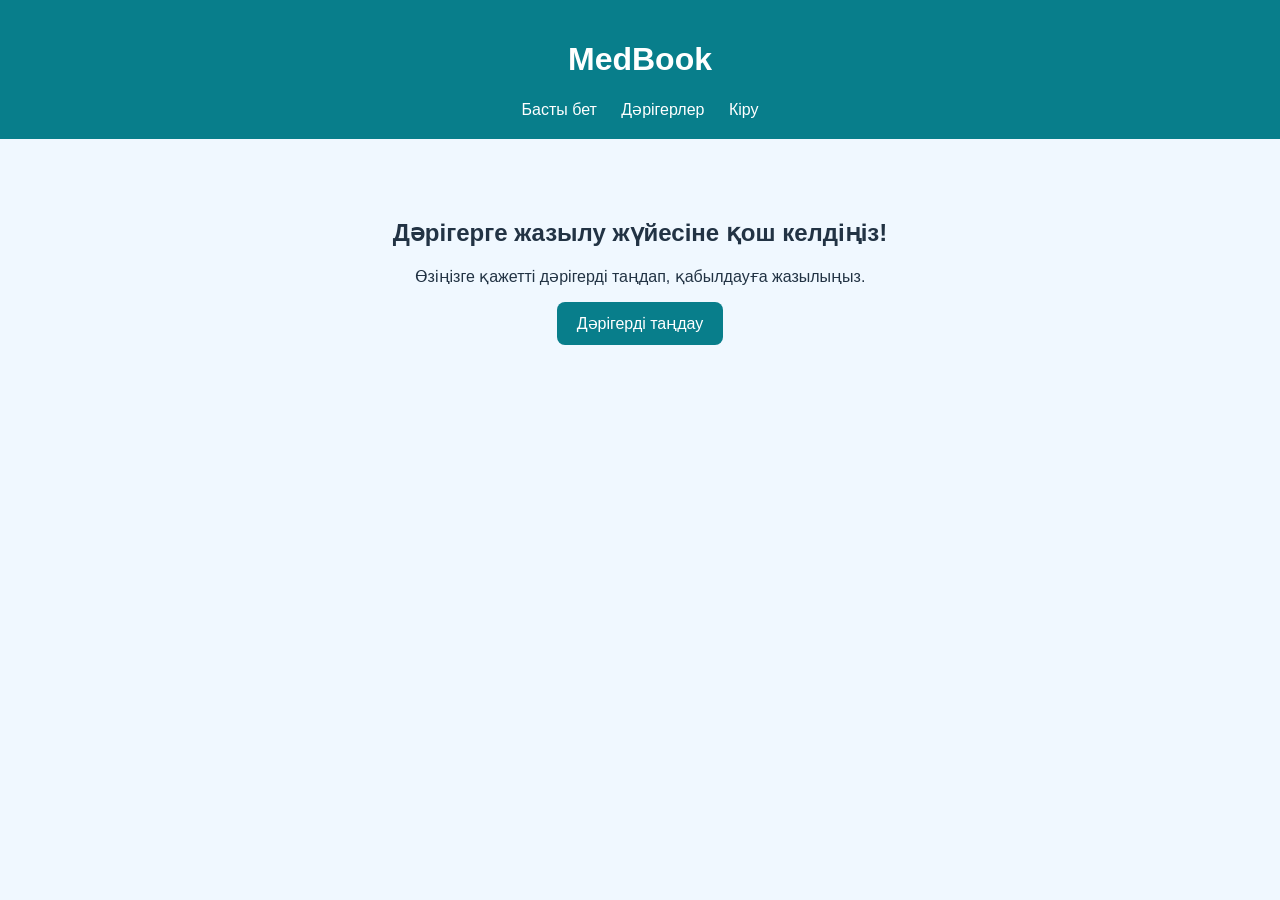
<file: index.html>
<!DOCTYPE html>
<html lang="kk">
<head>
    <meta charset="UTF-8">
    <meta name="viewport" content="width=device-width, initial-scale=1.0">
    <title>Дәрігерге жазылу жүйесі</title>
    <style>
        body {
            font-family: Arial, sans-serif;
            margin: 0;
            background: #f0f8ff;
            color: #234;
        }
        header {
            background: #087e8b;
            color: white;
            padding: 20px;
            text-align: center;
        }
        nav a {
            color: white;
            margin: 10px;
            text-decoration: none;
        }
        main {
            text-align: center;
            padding: 60px 20px;
        }
        .btn {
            display: inline-block;
            padding: 12px 20px;
            background: #087e8b;
            color: white;
            text-decoration: none;
            border-radius: 8px;
        }
    </style>
</head>
<body>
    <header>
        <h1>MedBook</h1>
        <nav>
            <a href="index.html">Басты бет</a>
            <a href="doctors.html">Дәрігерлер</a>
            <a href="login.html">Кіру</a>
        </nav>
    </header>

    <main>
        <h2>Дәрігерге жазылу жүйесіне қош келдіңіз!</h2>
        <p>Өзіңізге қажетті дәрігерді таңдап, қабылдауға жазылыңыз.</p>
        <a class="btn" href="doctors.html">Дәрігерді таңдау</a>
    </main>
</body>
</html>
</file>
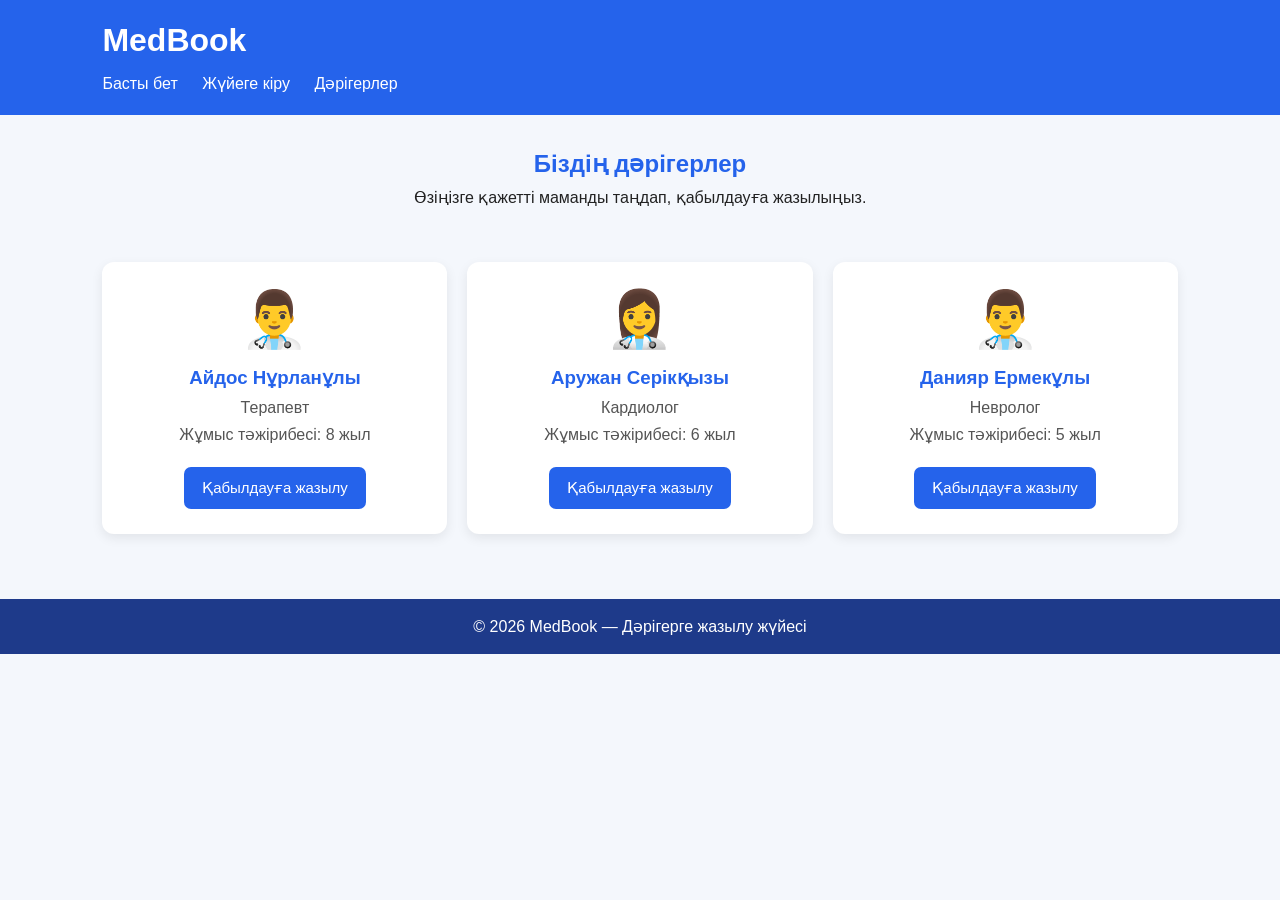
<file: doctors.html>
<!DOCTYPE html>
<html lang="kk">
<head>
    <meta charset="UTF-8">
    <meta name="viewport" content="width=device-width, initial-scale=1.0">
    <title>Дәрігерлер | MedBook</title>

    <style>
        * {
            margin: 0;
            padding: 0;
            box-sizing: border-box;
        }

        body {
            font-family: Arial, sans-serif;
            background: #f4f7fc;
            color: #222;
        }

        header {
            background: #2563eb;
            color: white;
            padding: 22px 8%;
        }

        header h1 {
            margin-bottom: 15px;
        }

        nav a {
            color: white;
            text-decoration: none;
            margin-right: 20px;
        }

        .intro {
            text-align: center;
            padding: 35px 15px;
        }

        .intro h2 {
            color: #2563eb;
            margin-bottom: 10px;
        }

        .doctors {
            display: grid;
            grid-template-columns: repeat(auto-fit, minmax(230px, 1fr));
            gap: 20px;
            padding: 20px 8% 40px;
        }

        .card {
            background: white;
            padding: 25px;
            border-radius: 12px;
            text-align: center;
            box-shadow: 0 4px 12px rgba(0, 0, 0, 0.08);
        }

        .avatar {
            font-size: 55px;
            margin-bottom: 15px;
        }

        .card h3 {
            color: #2563eb;
            margin-bottom: 10px;
        }

        .card p {
            margin: 8px 0;
            color: #555;
        }

        .card button {
            margin-top: 15px;
            padding: 12px 18px;
            background: #2563eb;
            color: white;
            border: none;
            border-radius: 7px;
            cursor: pointer;
            font-size: 15px;
        }

        .card button:hover {
            background: #1d4ed8;
        }

        #message {
            text-align: center;
            padding: 0 15px 25px;
            color: #15803d;
            font-weight: bold;
        }

        footer {
            background: #1e3a8a;
            color: white;
            text-align: center;
            padding: 18px;
        }

        @media (max-width: 480px) {
            header {
                padding: 20px;
            }

            nav a {
                display: inline-block;
                margin: 5px 12px 5px 0;
            }

            .doctors {
                padding: 15px 20px 30px;
            }
        }
    </style>
</head>

<body>

    <header>
        <h1>MedBook</h1>
        <nav>
            <a href="index.html">Басты бет</a>
            <a href="login.html">Жүйеге кіру</a>
            <a href="doctors.html">Дәрігерлер</a>
        </nav>
    </header>

    <section class="intro">
        <h2>Біздің дәрігерлер</h2>
        <p>Өзіңізге қажетті маманды таңдап, қабылдауға жазылыңыз.</p>
    </section>

    <section class="doctors">

        <div class="card">
            <div class="avatar">👨‍⚕️</div>
            <h3>Айдос Нұрланұлы</h3>
            <p>Терапевт</p>
            <p>Жұмыс тәжірибесі: 8 жыл</p>
            <button onclick="bookDoctor('Айдос Нұрланұлы')">
                Қабылдауға жазылу
            </button>
        </div>

        <div class="card">
            <div class="avatar">👩‍⚕️</div>
            <h3>Аружан Серікқызы</h3>
            <p>Кардиолог</p>
            <p>Жұмыс тәжірибесі: 6 жыл</p>
            <button onclick="bookDoctor('Аружан Серікқызы')">
                Қабылдауға жазылу
            </button>
        </div>

        <div class="card">
            <div class="avatar">👨‍⚕️</div>
            <h3>Данияр Ермекұлы</h3>
            <p>Невролог</p>
            <p>Жұмыс тәжірибесі: 5 жыл</p>
            <button onclick="bookDoctor('Данияр Ермекұлы')">
                Қабылдауға жазылу
            </button>
        </div>

    </section>

    <p id="message"></p>

    <footer>
        <p>© 2026 MedBook — Дәрігерге жазылу жүйесі</p>
    </footer>

    <script>
        function bookDoctor(name) {
            document.getElementById("message").textContent =
                name + " дәрігері таңдалды. Нақты жазылу үшін сервер қажет.";
        }
    </script>

</body>
</html>
</file>
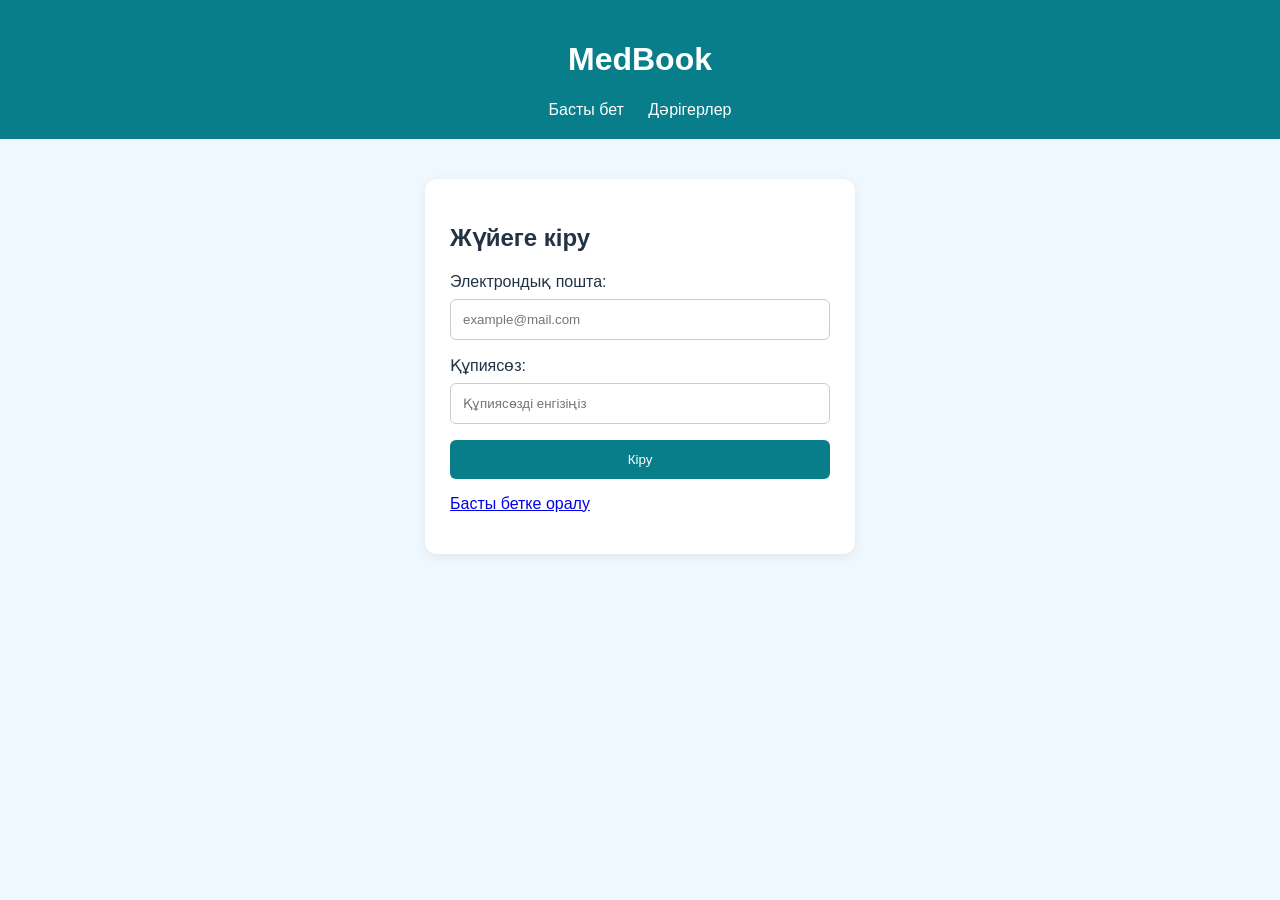
<file: login.html>
<!DOCTYPE html>
<html lang="kk">
<head>
    <meta charset="UTF-8">
    <meta name="viewport" content="width=device-width, initial-scale=1.0">
    <title>Жүйеге кіру — MedBook</title>
    <style>
        body {
            font-family: Arial, sans-serif;
            background: #f0f8ff;
            margin: 0;
            color: #234;
        }
        header {
            background: #087e8b;
            color: white;
            padding: 20px;
            text-align: center;
        }
        nav a {
            color: white;
            margin: 10px;
            text-decoration: none;
        }
        .form-box {
            background: white;
            max-width: 380px;
            margin: 40px auto;
            padding: 25px;
            border-radius: 12px;
            box-shadow: 0 3px 12px #0001;
        }
        input {
            width: 100%;
            box-sizing: border-box;
            padding: 12px;
            margin: 8px 0 16px;
            border: 1px solid #ccc;
            border-radius: 6px;
        }
        button {
            width: 100%;
            padding: 12px;
            color: white;
            background: #087e8b;
            border: none;
            border-radius: 6px;
            cursor: pointer;
        }
        #message {
            color: #087e8b;
        }
    </style>
</head>
<body>
    <header>
        <h1>MedBook</h1>
        <nav>
            <a href="index.html">Басты бет</a>
            <a href="doctors.html">Дәрігерлер</a>
        </nav>
    </header>

    <main class="form-box">
        <h2>Жүйеге кіру</h2>

        <form id="loginForm">
            <label for="email">Электрондық пошта:</label>
            <input type="email" id="email"
                   placeholder="example@mail.com" required>

            <label for="password">Құпиясөз:</label>
            <input type="password" id="password"
                   placeholder="Құпиясөзді енгізіңіз"
                   minlength="6" required>

            <button type="submit">Кіру</button>
        </form>

        <p id="message" aria-live="polite"></p>
        <p><a href="index.html">Басты бетке оралу</a></p>
    </main>

    <script>
        document.getElementById("loginForm")
            .addEventListener("submit", function(event) {
                event.preventDefault();
                document.getElementById("message").textContent =
                    "Форма тексерілді. Нақты кіру үшін сервер қажет.";
            });
    </script>
</body>
</html>
</file>
